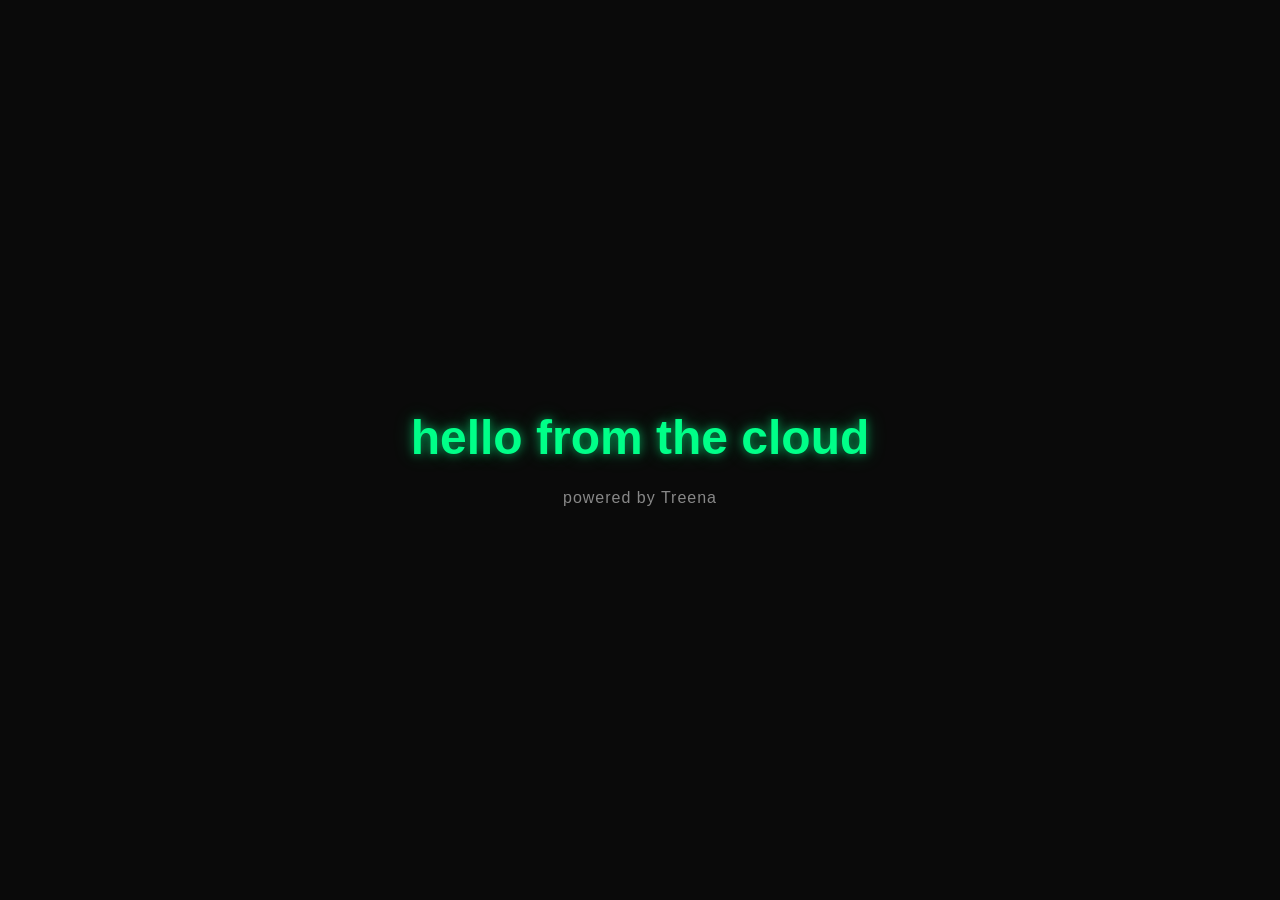
<file: index.html>
<!DOCTYPE html>
<html lang="en">
<head>
    <meta charset="UTF-8">
    <meta name="viewport" content="width=device-width, initial-scale=1.0">
    <title>Hello from the Cloud</title>
    <style>
        body {
            margin: 0;
            padding: 0;
            background-color: #0A0A0A;
            color: #FFFFFF;
            font-family: 'Segoe UI', Tahoma, Geneva, Verdana, sans-serif;
            display: flex;
            flex-direction: column;
            justify-content: center;
            align-items: center;
            height: 100vh;
            overflow: hidden;
        }

        h1 {
            color: #00FF88;
            font-weight: bold;
            font-size: 3rem;
            margin-bottom: 0.5rem;
            text-transform: lowercase;
            text-shadow: 0 0 10px rgba(0, 255, 136, 0.5), 0 0 20px rgba(0, 255, 136, 0.3);
        }

        p {
            color: #888;
            font-size: 1rem;
            letter-spacing: 1px;
        }
    </style>
</head>
<body>
    <h1>hello from the cloud</h1>
    <p>powered by Treena</p>
</body>
</html>
</file>
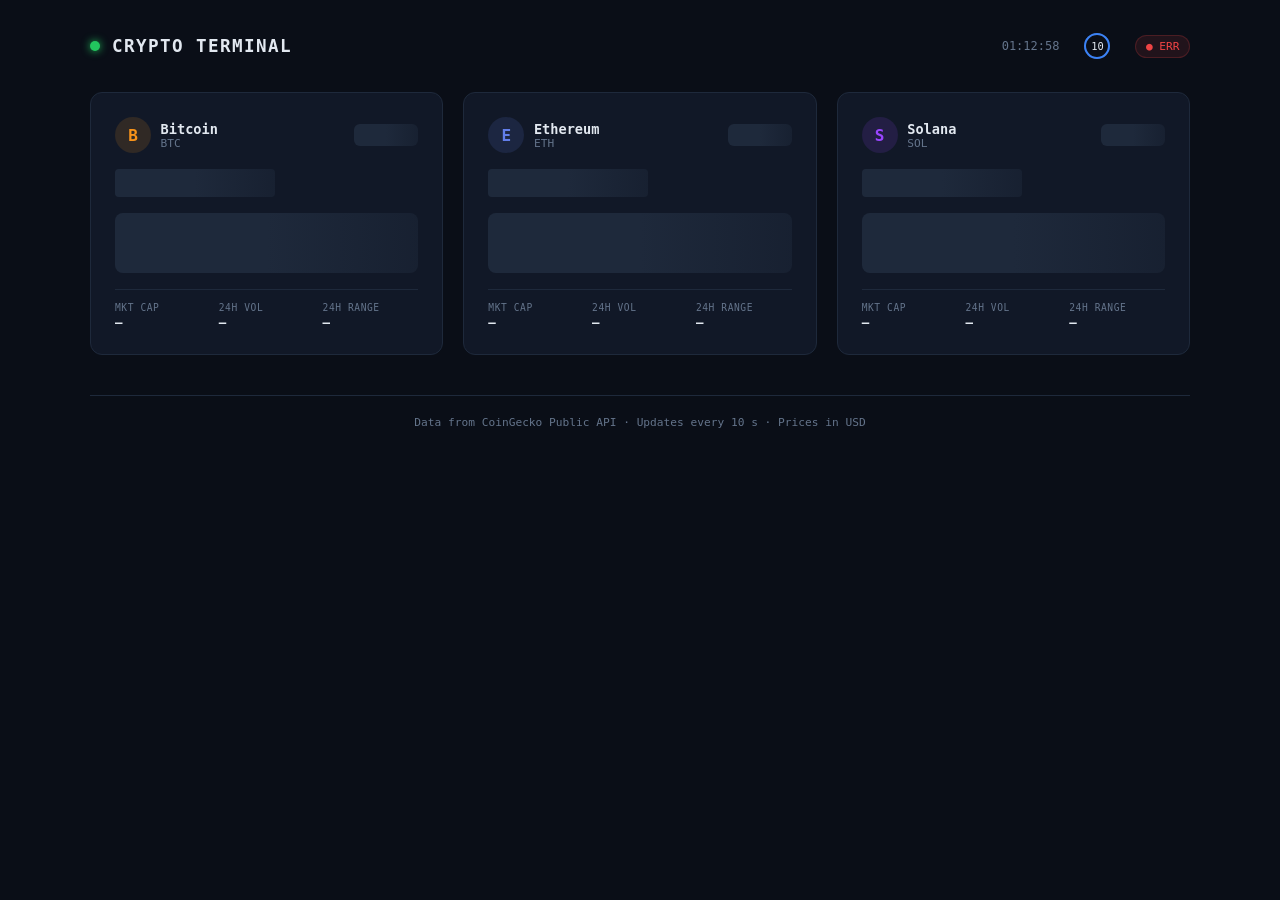
<file: crypto-dashboard.html>
<!DOCTYPE html>
<html lang="en">
<head>
<meta charset="UTF-8">
<meta name="viewport" content="width=device-width, initial-scale=1.0">
<title>Crypto Terminal</title>
<style>
  *,*::before,*::after{box-sizing:border-box;margin:0;padding:0}
  :root{
    --bg:#0a0e17;--card:#111827;--border:#1e293b;--text:#e2e8f0;
    --dim:#64748b;--green:#22c55e;--red:#ef4444;--accent:#3b82f6;
    --glow-green:rgba(34,197,94,.15);--glow-red:rgba(239,68,68,.15);
    --font:'SF Mono','Cascadia Code','Fira Code','Consolas',monospace;
  }
  html{font-size:16px}
  body{
    background:var(--bg);color:var(--text);font-family:var(--font);
    min-height:100vh;display:flex;flex-direction:column;align-items:center;
    padding:2rem 1rem;
  }

  /* Header */
  header{
    width:100%;max-width:1100px;display:flex;align-items:center;
    justify-content:space-between;margin-bottom:2rem;flex-wrap:wrap;gap:1rem;
  }
  .logo{display:flex;align-items:center;gap:.75rem}
  .logo-dot{
    width:10px;height:10px;border-radius:50%;background:var(--green);
    box-shadow:0 0 8px var(--green);animation:pulse 2s infinite;
  }
  @keyframes pulse{0%,100%{opacity:1}50%{opacity:.4}}
  .logo h1{font-size:1.1rem;font-weight:600;letter-spacing:.08em;text-transform:uppercase}
  .meta{display:flex;align-items:center;gap:1.5rem;font-size:.75rem;color:var(--dim)}
  .countdown-ring{
    width:28px;height:28px;position:relative;display:flex;
    align-items:center;justify-content:center;
  }
  .countdown-ring svg{position:absolute;top:0;left:0;transform:rotate(-90deg)}
  .countdown-ring .num{font-size:.65rem;color:var(--text);z-index:1}
  .status-badge{
    display:flex;align-items:center;gap:.4rem;
    padding:.25rem .6rem;border-radius:9999px;font-size:.7rem;
    background:rgba(34,197,94,.1);color:var(--green);border:1px solid rgba(34,197,94,.2);
  }
  .status-badge.error{
    background:rgba(239,68,68,.1);color:var(--red);border-color:rgba(239,68,68,.2);
  }

  /* Grid */
  .grid{
    width:100%;max-width:1100px;
    display:grid;grid-template-columns:repeat(auto-fit,minmax(320px,1fr));gap:1.25rem;
  }

  /* Card */
  .card{
    background:var(--card);border:1px solid var(--border);border-radius:12px;
    padding:1.5rem;display:flex;flex-direction:column;gap:1rem;
    transition:border-color .3s,box-shadow .3s;position:relative;overflow:hidden;
  }
  .card:hover{border-color:var(--accent);box-shadow:0 0 20px rgba(59,130,246,.08)}
  .card.flash-green{border-color:var(--green);box-shadow:0 0 24px var(--glow-green)}
  .card.flash-red{border-color:var(--red);box-shadow:0 0 24px var(--glow-red)}

  .card-top{display:flex;align-items:center;justify-content:space-between}
  .coin-id{display:flex;align-items:center;gap:.6rem}
  .coin-icon{
    width:36px;height:36px;border-radius:50%;display:flex;align-items:center;
    justify-content:center;font-size:1rem;font-weight:700;
  }
  .coin-icon.btc{background:#f7931a22;color:#f7931a}
  .coin-icon.eth{background:#627eea22;color:#627eea}
  .coin-icon.sol{background:#9945ff22;color:#9945ff}
  .coin-name{font-size:.85rem;font-weight:600}
  .coin-symbol{font-size:.7rem;color:var(--dim);text-transform:uppercase}

  .badge{
    font-size:.75rem;font-weight:600;padding:.2rem .55rem;border-radius:6px;
    display:flex;align-items:center;gap:.25rem;
  }
  .badge.up{background:rgba(34,197,94,.12);color:var(--green)}
  .badge.down{background:rgba(239,68,68,.12);color:var(--red)}

  .price-row{display:flex;align-items:baseline;gap:.5rem}
  .price{font-size:1.75rem;font-weight:700;letter-spacing:-.02em}
  .price-sub{font-size:.75rem;color:var(--dim)}

  .sparkline-wrap{height:60px;width:100%;position:relative}
  .sparkline-wrap svg{width:100%;height:100%}

  .stats{
    display:grid;grid-template-columns:1fr 1fr 1fr;gap:.5rem;
    border-top:1px solid var(--border);padding-top:.75rem;
  }
  .stat-label{font-size:.6rem;color:var(--dim);text-transform:uppercase;letter-spacing:.06em}
  .stat-value{font-size:.78rem;font-weight:600;margin-top:.15rem}

  /* Footer */
  footer{
    margin-top:2.5rem;font-size:.7rem;color:var(--dim);text-align:center;
    max-width:1100px;width:100%;border-top:1px solid var(--border);padding-top:1.25rem;
  }

  /* Skeleton loading */
  .skeleton{
    background:linear-gradient(90deg,var(--border) 25%,#1e293b80 50%,var(--border) 75%);
    background-size:200% 100%;animation:shimmer 1.5s infinite;border-radius:4px;
  }
  @keyframes shimmer{0%{background-position:200% 0}100%{background-position:-200% 0}}
  .skel-price{width:160px;height:28px}
  .skel-badge{width:64px;height:22px;border-radius:6px}
  .skel-spark{width:100%;height:60px;border-radius:8px}

  @media(max-width:400px){
    .price{font-size:1.35rem}
    .card{padding:1.15rem}
  }
</style>
</head>
<body>

<header>
  <div class="logo">
    <div class="logo-dot"></div>
    <h1>Crypto Terminal</h1>
  </div>
  <div class="meta">
    <span id="clock"></span>
    <div class="countdown-ring" title="Next refresh">
      <svg width="28" height="28" viewBox="0 0 28 28">
        <circle cx="14" cy="14" r="12" fill="none" stroke="#1e293b" stroke-width="2"/>
        <circle id="cd-circle" cx="14" cy="14" r="12" fill="none" stroke="#3b82f6"
          stroke-width="2" stroke-dasharray="75.4" stroke-dashoffset="0"
          stroke-linecap="round"/>
      </svg>
      <span class="num" id="cd-num">10</span>
    </div>
    <div class="status-badge" id="status"><span id="status-dot">&#9679;</span> <span id="status-text">LIVE</span></div>
  </div>
</header>

<div class="grid" id="grid"></div>

<footer>
  Data from CoinGecko Public API &middot; Updates every 10 s &middot; Prices in USD
</footer>

<script>
const COINS = [
  { id:'bitcoin',  sym:'BTC', name:'Bitcoin',  icon:'B',  cls:'btc' },
  { id:'ethereum', sym:'ETH', name:'Ethereum', icon:'E',  cls:'eth' },
  { id:'solana',   sym:'SOL', name:'Solana',   icon:'S',  cls:'sol' },
];

const REFRESH = 10;
const HISTORY_LEN = 30;       // sparkline data points
const history = {};           // id -> [{price, ts}]
let countdown = REFRESH;
let timer = null;

// ── Helpers ─────────────────────────────────────────────────────
const fmt = (n) => {
  if (n == null) return '—';
  if (n >= 1) return n.toLocaleString('en-US',{style:'currency',currency:'USD',minimumFractionDigits:2,maximumFractionDigits:2});
  return '$' + n.toFixed(6);
};
const fmtB = (n) => {
  if (n == null) return '—';
  if (n >= 1e12) return '$' + (n/1e12).toFixed(2) + 'T';
  if (n >= 1e9)  return '$' + (n/1e9).toFixed(2) + 'B';
  if (n >= 1e6)  return '$' + (n/1e6).toFixed(2) + 'M';
  return fmt(n);
};
const fmtVol = fmtB;
const fmtPct = (n) => {
  if (n == null) return '—';
  return (n >= 0 ? '+' : '') + n.toFixed(2) + '%';
};

// ── Sparkline SVG builder ───────────────────────────────────────
function buildSparkline(points, up) {
  if (!points || points.length < 2) return '';
  const W = 300, H = 60, pad = 2;
  const prices = points.map(p => p.price);
  const min = Math.min(...prices), max = Math.max(...prices);
  const range = max - min || 1;

  const coords = prices.map((p,i) => {
    const x = pad + (i / (prices.length - 1)) * (W - pad*2);
    const y = pad + (1 - (p - min) / range) * (H - pad*2);
    return [x.toFixed(1), y.toFixed(1)];
  });

  const line = coords.map((c,i) => (i === 0 ? 'M' : 'L') + c[0] + ',' + c[1]).join(' ');
  const fill = line + ` L${coords[coords.length-1][0]},${H} L${coords[0][0]},${H} Z`;

  const color = up ? '#22c55e' : '#ef4444';
  const fillColor = up ? 'rgba(34,197,94,.08)' : 'rgba(239,68,68,.08)';

  return `<svg viewBox="0 0 ${W} ${H}" preserveAspectRatio="none">
    <defs><linearGradient id="g-${up?'up':'dn'}" x1="0" y1="0" x2="0" y2="1">
      <stop offset="0%" stop-color="${fillColor.replace('.08','.18')}"/>
      <stop offset="100%" stop-color="${fillColor.replace('.08','.01')}"/>
    </linearGradient></defs>
    <path d="${fill}" fill="url(#g-${up?'up':'dn'})" />
    <path d="${line}" fill="none" stroke="${color}" stroke-width="1.5" stroke-linejoin="round" stroke-linecap="round"/>
    <circle cx="${coords[coords.length-1][0]}" cy="${coords[coords.length-1][1]}" r="2.5" fill="${color}">
      <animate attributeName="opacity" values="1;.4;1" dur="2s" repeatCount="indefinite"/>
    </circle>
  </svg>`;
}

// ── Card rendering ──────────────────────────────────────────────
function skeletonCard(coin) {
  return `<div class="card" id="card-${coin.id}">
    <div class="card-top">
      <div class="coin-id"><div class="coin-icon ${coin.cls}">${coin.icon}</div>
        <div><div class="coin-name">${coin.name}</div><div class="coin-symbol">${coin.sym}</div></div>
      </div>
      <div class="skeleton skel-badge"></div>
    </div>
    <div class="price-row"><div class="skeleton skel-price"></div></div>
    <div class="sparkline-wrap"><div class="skeleton skel-spark"></div></div>
    <div class="stats">
      <div><div class="stat-label">Mkt Cap</div><div class="stat-value">—</div></div>
      <div><div class="stat-label">24h Vol</div><div class="stat-value">—</div></div>
      <div><div class="stat-label">24h Range</div><div class="stat-value">—</div></div>
    </div>
  </div>`;
}

function renderCard(coin, d) {
  const pct = d.price_change_percentage_24h;
  const up = pct >= 0;
  const h = history[coin.id] || [];
  const prevPrice = h.length >= 2 ? h[h.length - 2].price : null;
  const flashClass = prevPrice != null && d.current_price !== prevPrice
    ? (d.current_price > prevPrice ? 'flash-green' : 'flash-red') : '';

  return `<div class="card ${flashClass}" id="card-${coin.id}">
    <div class="card-top">
      <div class="coin-id"><div class="coin-icon ${coin.cls}">${coin.icon}</div>
        <div><div class="coin-name">${coin.name}</div><div class="coin-symbol">${coin.sym}</div></div>
      </div>
      <div class="badge ${up?'up':'down'}">${up?'&#9650;':'&#9660;'} ${fmtPct(pct)}</div>
    </div>
    <div class="price-row">
      <span class="price">${fmt(d.current_price)}</span>
      <span class="price-sub">${coin.sym}/USD</span>
    </div>
    <div class="sparkline-wrap">${buildSparkline(h, up)}</div>
    <div class="stats">
      <div><div class="stat-label">Mkt Cap</div><div class="stat-value">${fmtB(d.market_cap)}</div></div>
      <div><div class="stat-label">24h Vol</div><div class="stat-value">${fmtVol(d.total_volume)}</div></div>
      <div><div class="stat-label">24h Range</div><div class="stat-value">${fmt(d.low_24h)} – ${fmt(d.high_24h)}</div></div>
    </div>
  </div>`;
}

// ── Data fetching ───────────────────────────────────────────────
async function fetchPrices() {
  const ids = COINS.map(c => c.id).join(',');
  const url = `https://api.coingecko.com/api/v3/coins/markets?vs_currency=usd&ids=${ids}&order=market_cap_desc&sparkline=false&price_change_percentage=24h`;
  const res = await fetch(url);
  if (!res.ok) throw new Error(`HTTP ${res.status}`);
  return res.json();
}

let fetching = false;
async function tick() {
  if (fetching) return;
  fetching = true;
  try {
    const data = await fetchPrices();
    if (!Array.isArray(data)) throw new Error('Unexpected API response');
    const map = {};
    data.forEach(d => { map[d.id] = d; });

    COINS.forEach(coin => {
      const d = map[coin.id];
      if (!d) return;
      if (!history[coin.id]) history[coin.id] = [];
      history[coin.id].push({ price: d.current_price, ts: Date.now() });
      if (history[coin.id].length > HISTORY_LEN) history[coin.id].shift();
    });

    const grid = document.getElementById('grid');
    grid.innerHTML = COINS.map(coin => {
      const d = map[coin.id];
      return d ? renderCard(coin, d) : skeletonCard(coin);
    }).join('');

    // clear flash after animation
    setTimeout(() => {
      document.querySelectorAll('.card.flash-green,.card.flash-red').forEach(el => {
        el.classList.remove('flash-green','flash-red');
      });
    }, 600);

    setStatus(true);
  } catch (e) {
    console.error('Fetch error:', e);
    setStatus(false);
  } finally {
    fetching = false;
  }
}

function setStatus(ok) {
  const badge = document.getElementById('status');
  const text = document.getElementById('status-text');
  if (ok) {
    badge.className = 'status-badge';
    text.textContent = 'LIVE';
  } else {
    badge.className = 'status-badge error';
    text.textContent = 'ERR';
  }
}

// ── Countdown & clock ───────────────────────────────────────────
function updateClock() {
  const now = new Date();
  document.getElementById('clock').textContent =
    now.toLocaleTimeString('en-US', { hour12: false });
}

function startCountdown() {
  countdown = REFRESH;
  const circle = document.getElementById('cd-circle');
  const num = document.getElementById('cd-num');
  const circumference = 2 * Math.PI * 12; // r=12

  clearInterval(timer);
  timer = setInterval(() => {
    countdown--;
    if (countdown < 0) countdown = REFRESH;
    num.textContent = countdown;
    const offset = circumference * (1 - countdown / REFRESH);
    circle.style.strokeDashoffset = offset;
    updateClock();
  }, 1000);
}

// ── Init ────────────────────────────────────────────────────────
(async function init() {
  const grid = document.getElementById('grid');
  grid.innerHTML = COINS.map(c => skeletonCard(c)).join('');
  updateClock();

  await tick();
  startCountdown();

  setInterval(async () => {
    await tick();
    countdown = REFRESH;
  }, REFRESH * 1000);
})();
</script>
</body>
</html>
</file>
